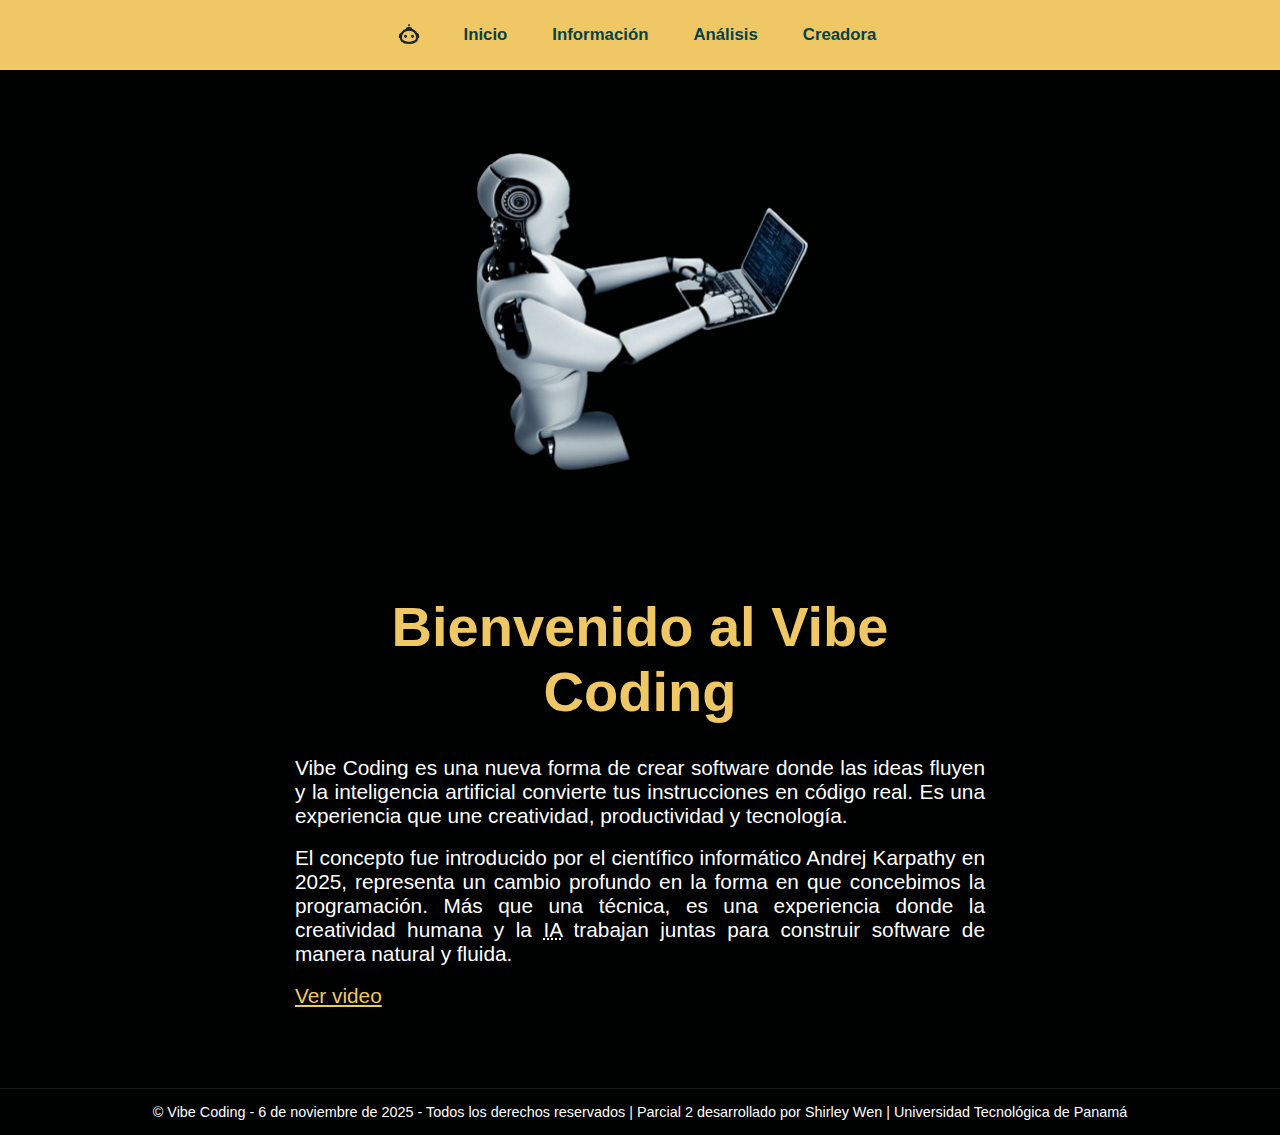
<file: index.html>
<!DOCTYPE html>
<html lang="en">

<head>
    <meta charset="UTF-8">
    <meta name="viewport" content="width=device-width, initial-scale=1.0">
    <link rel="stylesheet" href="CSS/estilos.css">
    <title>Vibe Coding | Inicio</title>
</head>

<body>
    <div class="navbar">
            <img src="img/logo.png" alt="Ícono de un robot" class="logo">
        <ul>
            <li><a href="index.html">Inicio</a></li>
            <li><a href="info.html">Información</a></li>
            <li><a href="analisis.html">Análisis</a></li>
            <li><a href="creador.html">Creadora</a></li>
        </ul>
    </div>

    <div class="inicio">
        <img src="img/index.png"
            alt="Robot programando ¿Qué es Vibe Coding?" class="img-index">
        <div class="index-info">
            <header class="header-index">
                <h1>Bienvenido al Vibe Coding</h1>
            </header>
            <p>Vibe Coding es una nueva forma de crear software donde las ideas fluyen y la inteligencia
                artificial
                convierte tus instrucciones
                en código real. Es una experiencia que une creatividad, productividad y tecnología.
            </p><br>
            <p>
                El concepto fue introducido por el científico informático Andrej
                Karpathy en 2025, representa un cambio profundo en la forma en que concebimos la
                programación.
                Más que una técnica, es una experiencia donde la creatividad humana y la <abbr
                    title="Inteligencia Artificial">IA</abbr>
                trabajan juntas para construir software de manera natural y fluida.
            </p><br>
            <a href="https://www.instagram.com/reel/DP3lDu1jflJ/?igsh=OG4xYWFmb3AzbTJs" class="boton">Ver video</a>
        </div>
    </div>

    <footer>
        <p>&copy; Vibe Coding - 6 de noviembre de 2025 - Todos los derechos reservados | Parcial 2 desarrollado por
            Shirley Wen | Universidad
            Tecnológica de Panamá
        </p>
    </footer>
</body>

</html>
</file>
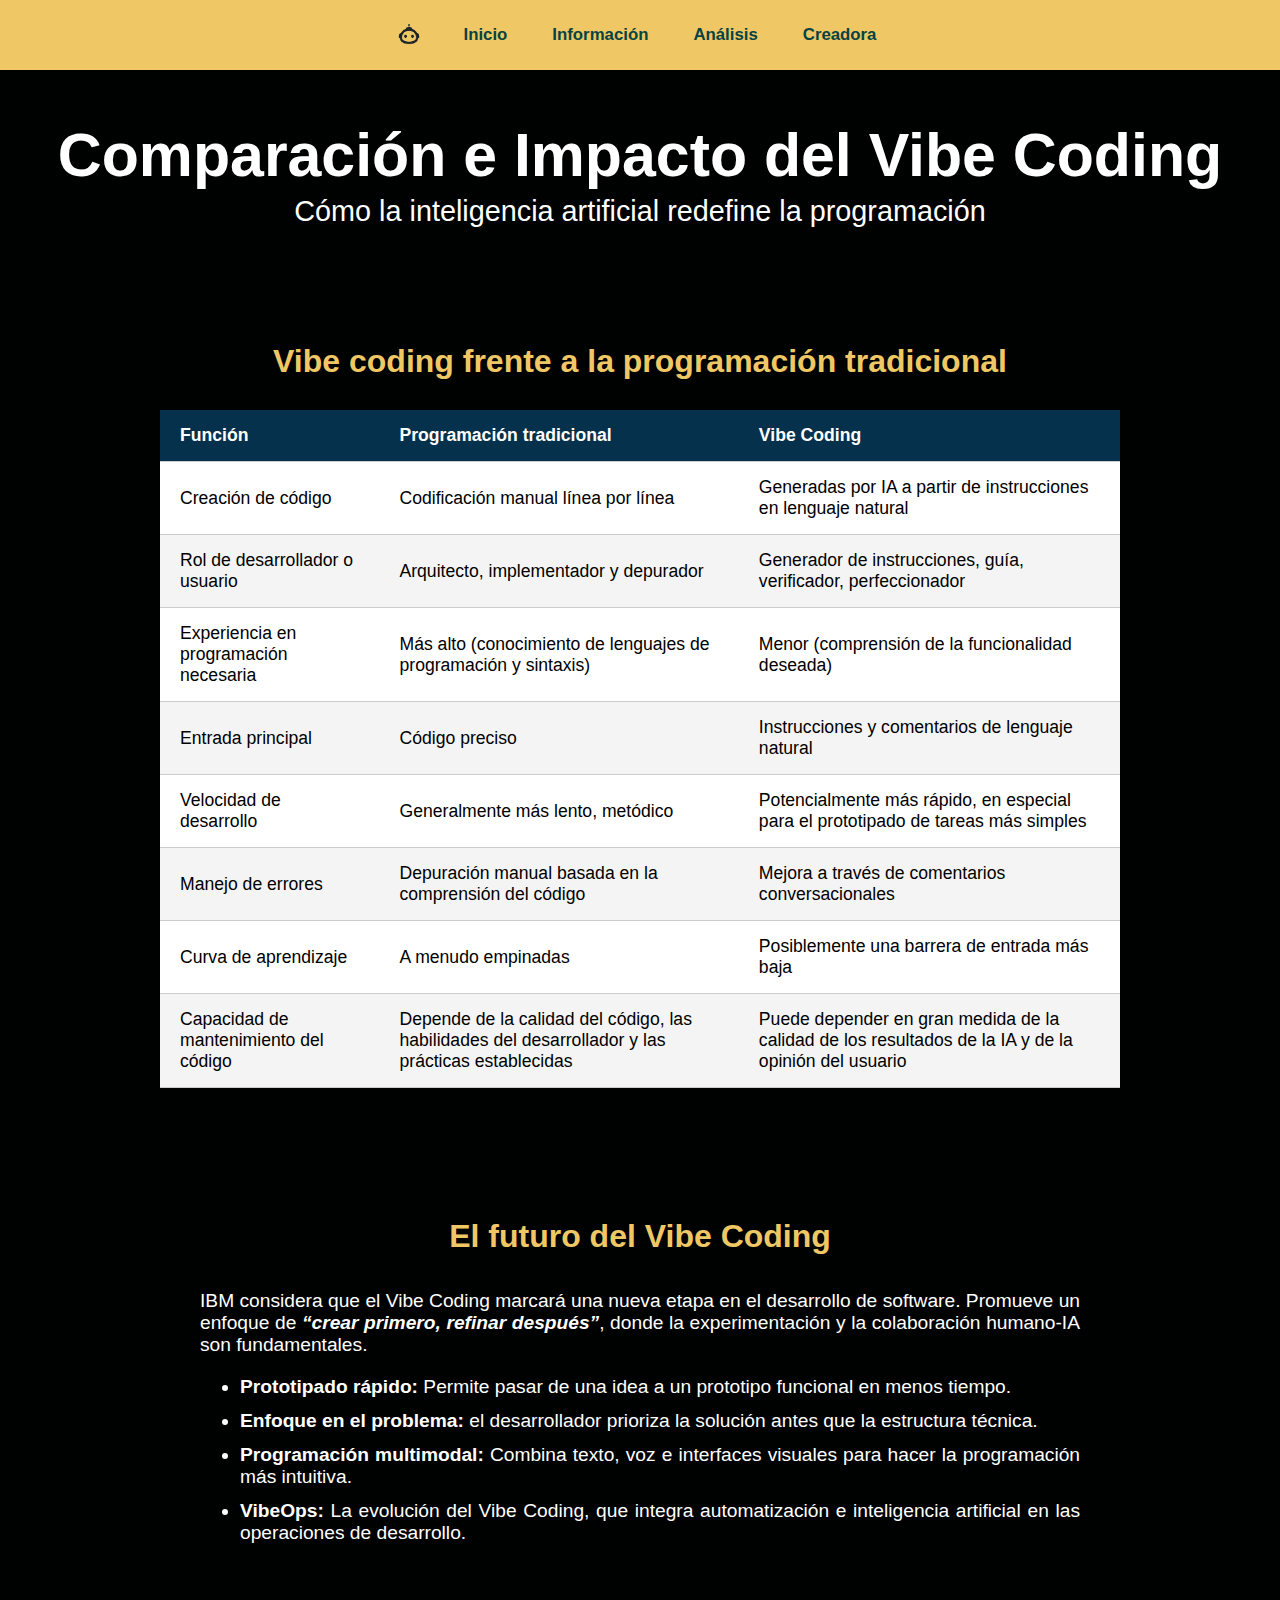
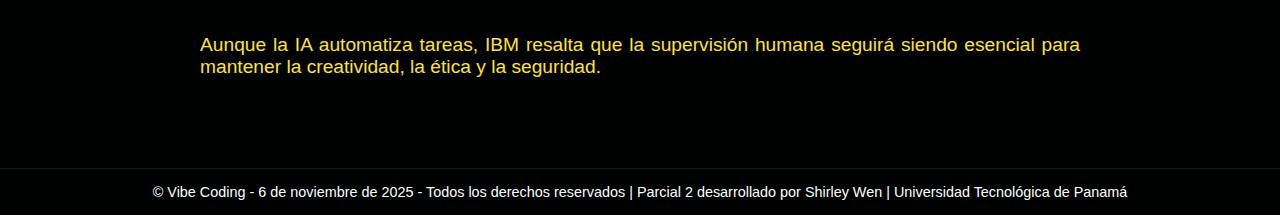
<file: analisis.html>
<!DOCTYPE html>
<html lang="en">

<head>
    <meta charset="UTF-8">
    <meta name="viewport" content="width=device-width, initial-scale=1.0">
    <link rel="stylesheet" href="CSS/estilos.css">
    <title>Vibe Coding | Comparación e Impacto</title>
</head>

<body>
    <div class="navbar">
        <img src="img/logo.png" alt="Ícono de un robot" class="logo">
        <ul>
            <li><a href="index.html">Inicio</a></li>
            <li><a href="info.html">Información</a></li>
            <li><a href="analisis.html">Análisis</a></li>
            <li><a href="creador.html">Creadora</a></li>
        </ul>
    </div>

    <header class="header-info">
        <h1>Comparación e Impacto del Vibe Coding</h1>
        <p>Cómo la inteligencia artificial redefine la programación</p>
    </header>

        <div class="tabla">
            <h2>Vibe coding frente a la programación tradicional</h2>
            <table>
                <thead>
                    <tr>
                        <th>Función</th>
                        <th>Programación tradicional</th>
                        <th>Vibe Coding</th>
                    </tr>
                </thead>
                <tbody>
                    <tr>
                        <td>Creación de código</td>
                        <td>Codificación manual línea por línea</td>
                        <td>Generadas por IA a partir de instrucciones en lenguaje natural</td>
                    </tr>
                    <tr>
                        <td>Rol de desarrollador o usuario</td>
                        <td>Arquitecto, implementador y depurador</td>
                        <td>Generador de instrucciones, guía, verificador, perfeccionador</td>
                    </tr>
                    <tr>
                        <td>Experiencia en programación necesaria</td>
                        <td>Más alto (conocimiento de lenguajes de programación y sintaxis)</td>
                        <td>Menor (comprensión de la funcionalidad deseada)</td>
                    </tr>
                    <tr>
                        <td>Entrada principal</td>
                        <td>Código preciso</td>
                        <td>Instrucciones y comentarios de lenguaje natural</td>
                    </tr>
                    <tr>
                        <td>Velocidad de desarrollo</td>
                        <td>Generalmente más lento, metódico</td>
                        <td>Potencialmente más rápido, en especial para el prototipado de tareas más simples</td>
                    </tr>
                    <tr>
                        <td>Manejo de errores</td>
                        <td>Depuración manual basada en la comprensión del código</td>
                        <td>Mejora a través de comentarios conversacionales</td>
                    </tr>
                    <tr>
                        <td>Curva de aprendizaje</td>
                        <td>A menudo empinadas</td>
                        <td>Posiblemente una barrera de entrada más baja</td>
                    </tr>
                    <tr>
                        <td>Capacidad de mantenimiento del código</td>
                        <td>Depende de la calidad del código, las habilidades del desarrollador y las prácticas
                            establecidas</td>
                        <td>Puede depender en gran medida de la calidad de los resultados de la IA y de la opinión del
                            usuario</td>
                    </tr>
                </tbody>
            </table>
        </div>

        <div class="futuro">
            <h2>El futuro del Vibe Coding</h2>
            <p>
                IBM considera que el Vibe Coding marcará una nueva etapa en el desarrollo de software.
                Promueve un enfoque de <i><b>“crear primero, refinar después”</b></i>, donde la experimentación y la
                colaboración humano-IA son fundamentales.
            </p>
            <ul>
                <li><b>Prototipado rápido:</b> Permite pasar de una idea a un prototipo funcional en menos tiempo.</li>
                <li><b>Enfoque en el problema:</b> el desarrollador prioriza la solución antes que la estructura
                    técnica.</li>
                <li><b>Programación multimodal:</b> Combina texto, voz e interfaces visuales para hacer la programación
                    más intuitiva.</li>
                <li><b>VibeOps:</b> La evolución del Vibe Coding, que integra automatización e inteligencia artificial
                    en las operaciones de desarrollo.</li>
            </ul>
            <p class="resaltar">
                Aunque la IA automatiza tareas, IBM resalta que la supervisión humana seguirá siendo esencial para
                mantener la creatividad, la ética y la seguridad.
            </p>
        </div>

    <footer>
        <p>&copy; Vibe Coding - 6 de noviembre de 2025 - Todos los derechos reservados | Parcial 2 desarrollado por
            Shirley Wen | Universidad
            Tecnológica de Panamá
        </p>
    </footer>
</body>

</html>
</file>
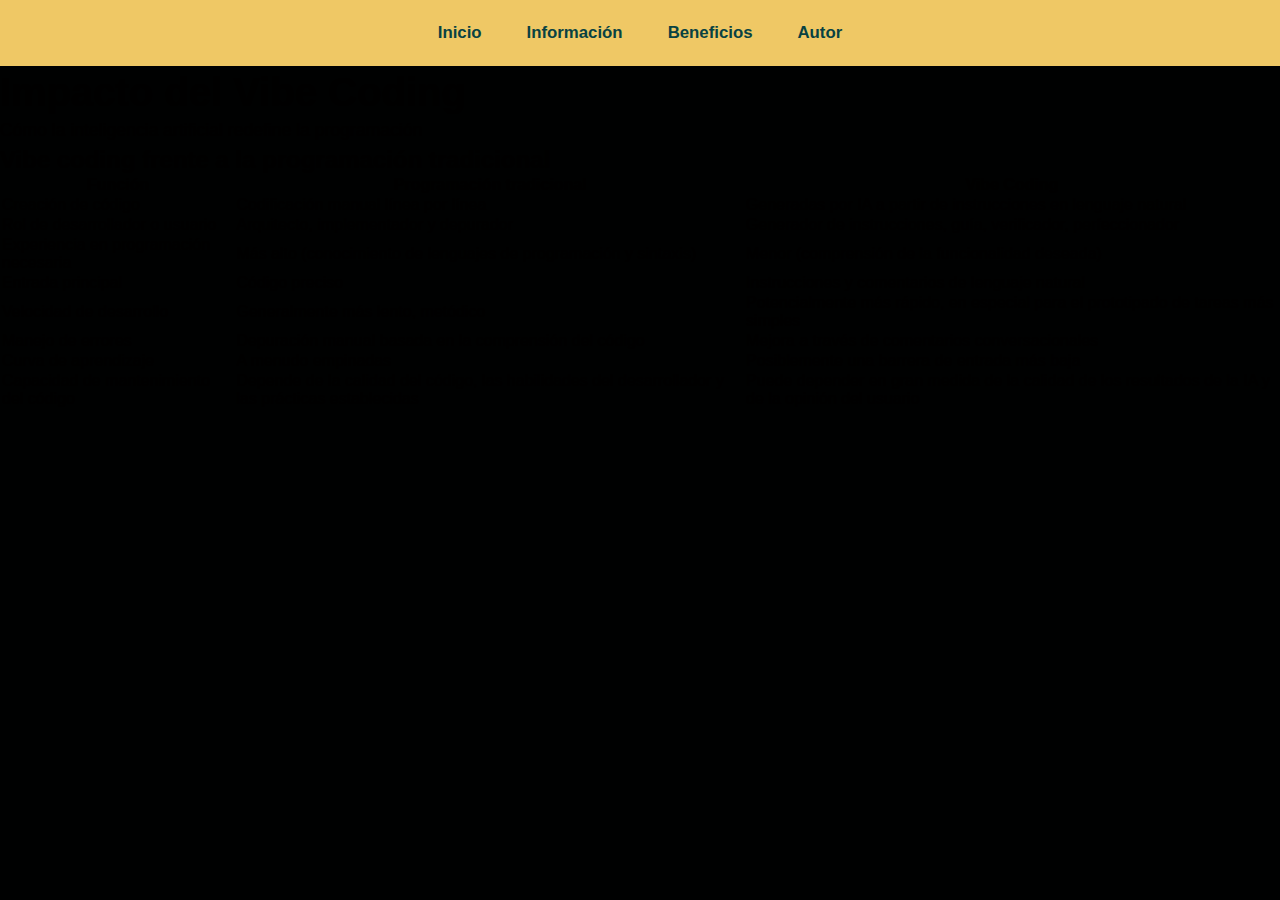
<file: comparacion.html>
<!DOCTYPE html>
<html lang="en">

<head>
    <meta charset="UTF-8">
    <meta name="viewport" content="width=device-width, initial-scale=1.0">
    <link rel="stylesheet" href="CSS/estilos.css">
    <title>Vibe Coding | Comparación</title>
</head>

<body>
    <header>
        <h1>Impacto del Vibe Coding</h1>
        <p>Cómo la inteligencia artificial redefine la programación</p>
    </header>

    <div class="navbar">
        <ul>
            <li><a href="index.html">Inicio</a></li>
            <li><a href="info.html">Información</a></li>
            <li><a href="beneficios.html">Beneficios</a></li>
            <li><a href="autor.html">Autor</a></li>
        </ul>
    </div>

    <main>
        <section>
            <h2>Vibe coding frente a la programación tradicional</h2>

            <table>
                <thead>
                    <tr>
                        <th>Función</th>
                        <th>Programación tradicional</th>
                        <th>Vibe Coding</th>
                    </tr>
                </thead>
                <tbody>
                    <tr>
                        <td>Creación de código</td>
                        <td>Codificación manual línea por línea</td>
                        <td>Generadas por IA a partir de instrucciones en lenguaje natural</td>
                    </tr>
                    <tr>
                        <td>Rol de desarrollador o usuario</td>
                        <td>Arquitecto, implementador y depurador</td>
                        <td>Generador de instrucciones, guía, verificador, perfeccionador</td>
                    </tr>
                    <tr>
                        <td>Experiencia en programación necesaria</td>
                        <td>Más alto (conocimiento de lenguajes de programación y sintaxis)</td>
                        <td>Menor (comprensión de la funcionalidad deseada)</td>
                    </tr>
                    <tr>
                        <td>Entrada principal</td>
                        <td>Código preciso</td>
                        <td>Instrucciones y comentarios de lenguaje natural</td>
                    </tr>
                    <tr>
                        <td>Velocidad de desarrollo</td>
                        <td>Generalmente más lento, metódico</td>
                        <td>Potencialmente más rápido, en especial para el prototipado de tareas más simples</td>
                    </tr>
                    <tr>
                        <td>Manejo de errores</td>
                        <td>Depuración manual basada en la comprensión del código</td>
                        <td>Mejora a través de comentarios conversacionales</td>
                    </tr>
                    <tr>
                        <td>Curva de aprendizaje</td>
                        <td>A menudo empinadas</td>
                        <td>Posiblemente una barrera de entrada más baja</td>
                    </tr>
                    <tr>
                        <td>Capacidad de mantenimiento del código</td>
                        <td>Depende de la calidad del código, las habilidades del desarrollador y las prácticas
                            establecidas</td>
                        <td>Puede depender en gran medida de la calidad de los resultados de la IA y de la opinión del
                            usuario</td>
                    </tr>
                </tbody>
            </table>
        </section>
    </main>
</body>

</html>
</file>
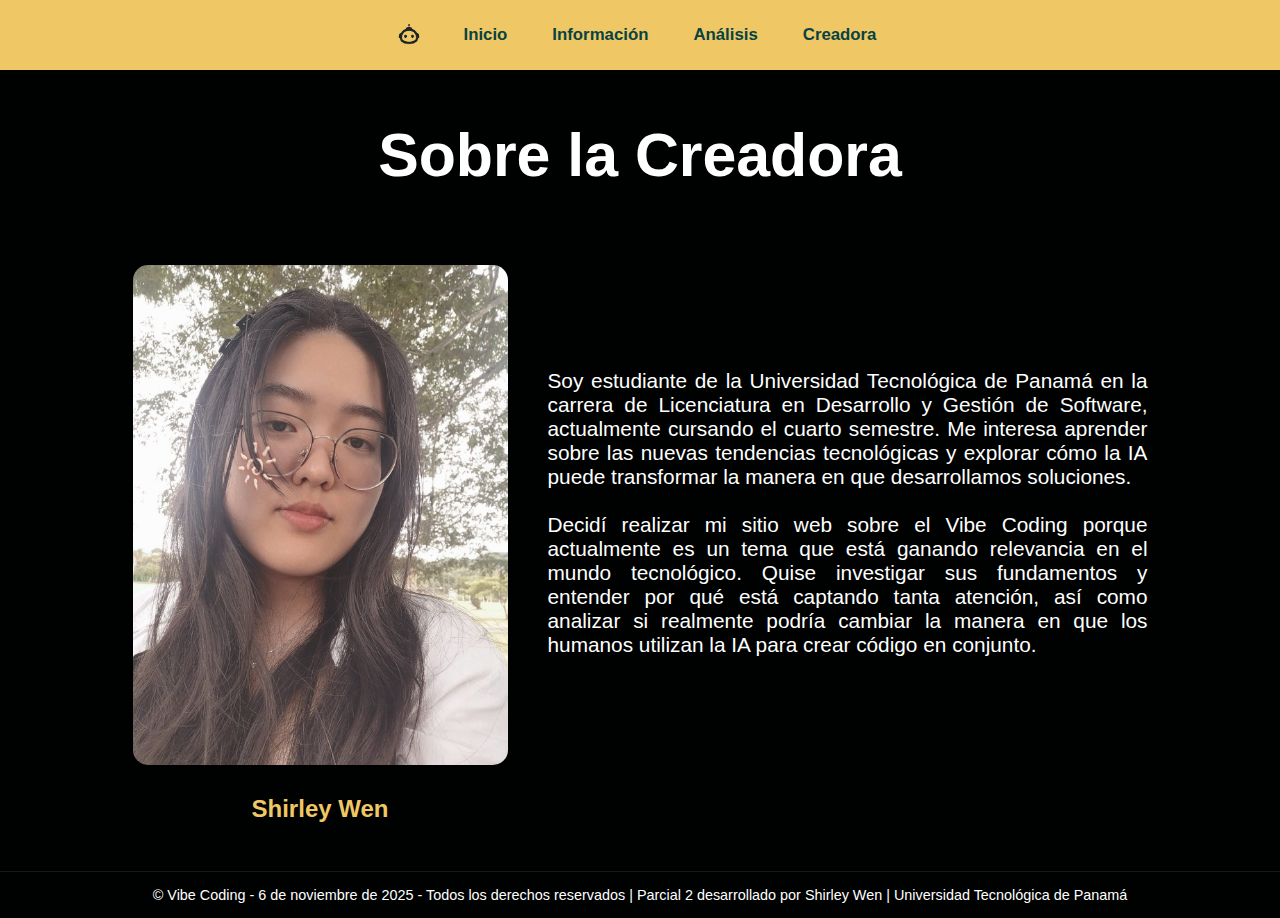
<file: creador.html>
<!DOCTYPE html>
<html lang="en">

<head>
    <meta charset="UTF-8">
    <meta name="viewport" content="width=device-width, initial-scale=1.0">
    <link rel="stylesheet" href="CSS/estilos.css">
    <title>Vibe Coding | Creadora</title>
</head>

<body>

    <div class="navbar">
        <img src="img/logo.png" alt="Ícono de un robot" class="logo">
        <ul>
            <li><a href="index.html">Inicio</a></li>
            <li><a href="info.html">Información</a></li>
            <li><a href="analisis.html">Análisis</a></li>
            <li><a href="creador.html">Creadora</a></li>
        </ul>
    </div>

    <header class="header-info">
        <h1>Sobre la Creadora</h1>
    </header>

    <div class="creadora">
        <div class="creadora-imagen">
            <img src="img/creador.jpeg" alt="Foto de la Creadora" class="foto-creadora">
            <h2>Shirley Wen</h2><br>
        </div>
        <div class="creadora-texto">
            <p>
                Soy estudiante de la Universidad Tecnológica de Panamá en la carrera de Licenciatura en Desarrollo y
                Gestión de Software,
                actualmente cursando el cuarto semestre. Me interesa aprender sobre las nuevas tendencias tecnológicas y
                explorar cómo la IA
                puede transformar la manera en que desarrollamos soluciones.
            </p><br>
            <p>
                Decidí realizar mi sitio web sobre el Vibe Coding porque actualmente es un tema que está ganando
                relevancia en el mundo
                tecnológico. Quise investigar sus fundamentos y entender por qué está captando tanta atención, así como
                analizar si realmente
                podría cambiar la manera en que los humanos utilizan la IA para crear código en conjunto.
            </p>
        </div>
    </div>
    <footer>
        <p>&copy; Vibe Coding - 6 de noviembre de 2025 - Todos los derechos reservados | Parcial 2 desarrollado por
            Shirley Wen | Universidad
            Tecnológica de Panamá
        </p>
    </footer>
</body>

</html>
</file>
<file: CSS/estilos.css>
/* GENERAL */
*{
    font-family: 'Trebuchet MS', 'Lucida Sans Unicode', 'Lucida Grande', 'Lucida Sans', Arial, sans-serif;
    box-sizing: border-box;
    margin: 0;
    padding: 0;
}

html, body{
    height: 100%;
}

body{
    background-color: #000101;
    display: flex;
    flex-direction: column;
    min-height: 100vh;
    padding-top: 70px;
}

header h1{
    margin-bottom: 5px;
    font-size: 2.5rem;
}

header p{
    margin-top: 0;
    margin-bottom: 5px;
    font-size: 1.1rem;
}

h4 {
    text-decoration: underline;
    text-decoration-color: black;
}

footer{
    background-color: transparent;
    color: white;
    text-align: center;
    padding: 15px 0;
    font-size: 0.9rem;
    margin-top: auto;
    border-top: 1px solid #181818;
}

/* NAVBAR */
.logo{
    height: 40px;
    width: auto;
    margin-right: 20px;
}

.navbar {
    width: 100%;
    background-color: #efc865;
    display: flex;
    justify-content: center;
    align-items: center;
    padding: 15px 0;
    position: fixed;
    top: 0;
    left: 0;
    z-index: 1000;
}

.navbar ul {
    list-style: none;
    display: flex;
    font-size: 1.05rem;
    gap: 15px;
}

.navbar a {
    text-decoration: none;
    color: rgb(8, 66, 66);
    font-weight: bold;
    transition: all 0.3s;
    padding: 8px 15px;
    border-radius: 8px;
    display: inline-block;
    transform-origin: center;
}

.navbar a:hover {
    color: #efc865;
    background-color: #06314c;
    transform: scale(1.08);
}

/* INDEX */
.img-index {
    width: 100%;
    max-width: 400px;
    height: auto;
    display: block;
}

.inicio {
    display: flex;
    align-items: center;
    justify-content: center;
    gap: 60px;
    padding: 50px 50px;
    text-align: justify;
    flex-wrap: wrap;
    flex: 1;
}

.index-info h2 {
    font-size: 3.5rem;
    margin-bottom: 18px;
}

.index-info p, .boton{
    font-size: 1.3rem;
    color: white;
}

.boton{
    color: #efc865;
}

.header-index{
    text-align: center;
    padding: 27px 0;
    background-color: transparent;
    color: #efc865;
}

.header-index h1{
    font-size: 3.5rem;
}

.index-info {
    padding: 30px;
    max-width: 750px;
    border-radius: 15px;
}

/* INFO */
.header-info{
    margin: 50px;
    color: white;
    text-align: center;
}

.header-info h1{
    font-size: 3.8rem;
}

.header-info p{
    font-size: 1.8rem;
}

.img-info{
    display: block;
    margin: 0 auto;
    max-width: 100%;
    height: auto;
}

.titulo-info{
    text-align: center;
    padding: 20px 20px 20px 20px;
    font-size: 2.3rem;
}

.post1, .post2, .post3, .post4 {
    padding: 50px 60px;
    margin: 0;
    width: 100%;
    box-sizing: border-box;
    text-align: justify;
    font-size: 1.2rem;
}

.post1 > * , .post2 > *, .post3 > *, .post4 > * {
    max-width: 750px;
    margin: 0 auto;
}

.post1{
    background-color: #000101;
    color: #ffffff;
}

.post2{
    background-color: #f4f5f6;
    color: #000000;
}

.post3{
    background-color: #000101;
    color: #ffffff;
}

.post4{
    background-color: #f4f5f6;
    color: #000000;
}

.post1 ul, .post2 ol, .post3 ol, .post4 ul {
    padding-left: 50px;
}


/* ANALISIS */
.tabla {
    max-width: 1000px;
    margin: 40px auto;
    padding: 20px;
    box-sizing: border-box;
}

.tabla h2 {
    text-align: center;
    margin-bottom: 30px;
    font-size: 2rem;
    color: #efc865;
}

.tabla table {
    width: 100%;
    border-collapse: collapse;
    font-size: 1.1rem;
}

.tabla th, .tabla td {
    padding: 15px 20px;
    text-align: left;
    border-bottom: 1px solid #ccc;
}

.tabla th {
    background-color: #06314c;
    color: white;
}

.tabla tbody tr:nth-child(even) {
    background-color: #f4f4f4;
}

.tabla tbody tr:nth-child(odd) {
    background-color: #ffffff;
}

.tabla tbody tr:hover {
    background-color: #3d3d3d;
    color: #efc865;
    transition: all 0.3s ease;
}

.tabla td {
    transition: all 0.3s ease;
}

.futuro {
    padding: 50px 60px;
    margin: 20px auto;
    max-width: 1000px;
    width: 90%;
    box-sizing: border-box;
    text-align: justify;
    color: white;
}

.futuro h2 {
    text-align: center;
    margin-bottom: 35px;
    font-size: 2rem;
    color: #efc865;
}

.futuro p {
    font-size: 1.2rem;
    margin-bottom: 20px;
    text-align: justify;
}

.futuro ul {
    padding-left: 40px;
    margin-bottom: 20px;
}

.futuro li {
    margin-bottom: 12px;
    font-size: 1.2rem;
}

.resaltar{
    color: #ffe23b;
    margin-top: 90px;
}

/* CREADORA */
.creadora {
    display: flex;
    align-items: center;
    justify-content: center;
    gap: 40px;
    flex-wrap: wrap;
    padding: 20px;
}

.creadora-imagen {
    display: flex;
    flex-direction: column;
    align-items: center;
    gap: 10px;
}

.creadora-imagen h2{
    margin-top: 20px;
    color: #efc865
}

.foto-creadora {
    max-width: 375px;
    width: 100%;
    height: auto;
    border-radius: 15px;
    transition: transform 0.3s ease;
}

.foto-creadora:hover {
    transform: scale(1.1);
}

.creadora-texto {
    max-width: 600px;
    color: white;
    text-align: justify;
    font-size: 1.3rem;
    margin-bottom: 90px;
}
</file>
